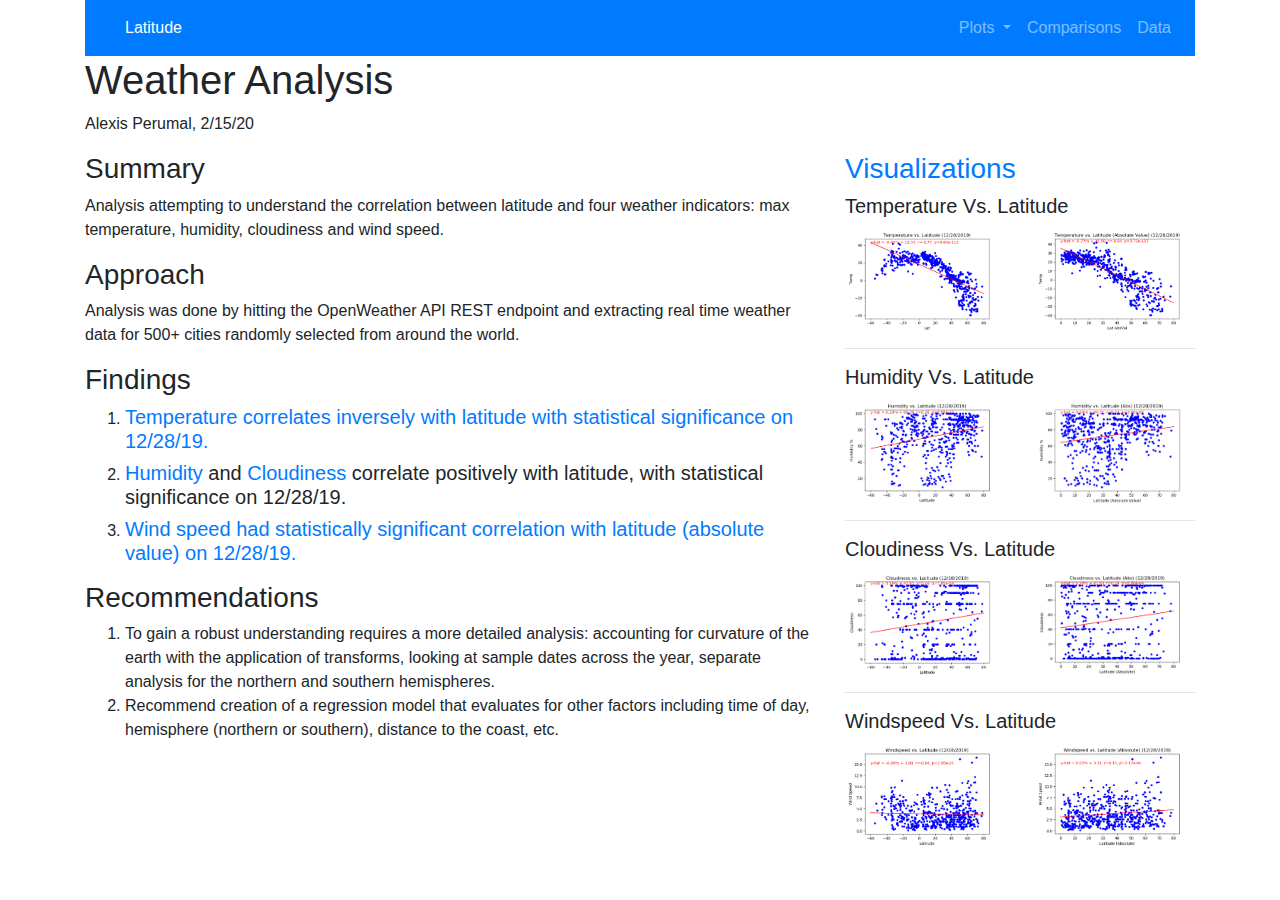
<file: index.html>
<!doctype html>
<html lang="en">
  <head>
    <!-- Required meta tags -->
    <meta charset="utf-8">
    <meta name="viewport" content="width=device-width, initial-scale=1, shrink-to-fit=no">

    <!-- Bootstrap CSS -->
    <link rel="stylesheet" href="https://stackpath.bootstrapcdn.com/bootstrap/4.4.1/css/bootstrap.min.css" integrity="sha384-Vkoo8x4CGsO3+Hhxv8T/Q5PaXtkKtu6ug5TOeNV6gBiFeWPGFN9MuhOf23Q9Ifjh" crossorigin="anonymous">
    
    <link rel="stylesheet" href="style.css">
    <!--
    <link rel="stylesheet" href="reset.css">
    <link rel="stylesheet" href="styles.css">
    -->
    <title>UCSD Data Science Weather Report</title>
  </head>


<body>
<!-- See: https://stackoverflow.com/questions/19733447/bootstrap-navbar-with-left-center-or-right-aligned-items/20362024#20362024 -->
  <div class="container">
<!-- See: https://www.w3schools.com/bootstrap4/tryit.asp?filename=trybs_navbar_collapse -->
    <nav class="navbar navbar-expand-sm navbar-dark bg-primary">
      <a class="navbar-brand" href="#"></a>
      <button class="navbar-toggler" type="button" data-toggle="collapse" data-target="#collapsibleNavbar">
        <span class="navbar-toggler-icon"></span>
      </button>
      <div class="collapse navbar-collapse" id="collapsibleNavbar">
        <ul class="navbar-nav mr-auto">
            <li class="nav-item active">
                <a class="nav-link" href="index.html">Latitude</a>
            </li>
        </ul>
        <ul class="navbar-nav ml-auto">
          <li class="nav-item dropdown">
            <a class="nav-link dropdown-toggle" href="#" id="navbarDropdownMenuLink" role="button" data-toggle="dropdown" aria-haspopup="true" aria-expanded="false">
              Plots
            </a>
            <div class="dropdown-menu" aria-labelledby="navbarDropdownMenuLink">
              <a class="dropdown-item" href="viz1.html">Temperature</a>
              <a class="dropdown-item" href="viz2.html">Humidity</a>
              <a class="dropdown-item" href="viz3.html">Cloudiness</a>
              <a class="dropdown-item" href="viz4.html">Windspeed</a>
            </div>
          </li>
          <li class="nav-item">
            <a class="nav-link" href="comparisons.html">Comparisons</a>
          </li>
          <li class="nav-item">
            <a class="nav-link" href="data.html">Data</a>
          </li>
        </ul>
      </div>
    </nav>

    <header class="header">
      <h1>Weather Analysis</h1>
      <P>Alexis Perumal, 2/15/20</P>
    </header>

    <!--Normally these medium columns go full wide on small screen sizes-->
    <div class="row">
      <div class="col-md-8">
        <H3>Summary</H3>
        <P>
          Analysis attempting to understand the correlation between latitude and four weather indicators: max temperature, humidity, cloudiness and wind speed.  
        </P>


        <H3>Approach</H3>
        <P>
          Analysis was done by hitting the OpenWeather API REST endpoint and extracting real time weather data for 500+ cities randomly selected from around the world.  
        </P>

        <h3>Findings</h3>
        <ol>
          <li>
            <a href="viz1.html">
            <h5>Temperature correlates inversely with latitude with statistical significance on 12/28/19.</h5>
            </a>
          </li>

          <li>
            <h5><a href="viz2.html">Humidity</a> and <a href="viz3.html">Cloudiness</a> correlate positively with latitude, with statistical significance
              on 12/28/19.</h5>
          </li>

          <li>
            <a href="viz1.html">
            <h5>Wind speed had statistically significant correlation with latitude (absolute value)
              on 12/28/19.</h5>
            </a>
          </li>
        </ol>

        <h3>Recommendations</h3>
        <oL>
          <li>
            To gain a robust understanding requires a more detailed analysis: accounting for curvature of the earth with the application of transforms, looking at sample dates across the year, separate analysis for the northern and southern hemispheres.
          </li>
          <li>
            Recommend creation of a regression model that evaluates for other factors including time of day, hemisphere (northern or southern), distance to the coast, etc.
          </li>
        </oL>
      </div>

      <div class="col-md-4">
        <H3><a href="comparisons.html">Visualizations</a></H3>

        <h5>Temperature Vs. Latitude</h5>
        <div class="row">
          <div class="col-md-6">
            <a href="viz1.html">
              <img src="Figures/Fig1-1_Temp_v_Lat.png" alt="Figure 1-1: Temp v. Latitude" width="300" class="img-fluid">
            </a>
          </div>
          <div class="col-md-6">
            <a href="viz1.html">
              <img src="Figures/Fig1-2_Temp_v_Lat-abs.png" alt="Figure 1-2: Temp v. Latitude abs" width="300" class="img-fluid">
            </a>
          </div>
        </div>

        <hr>
        <h5>Humidity Vs. Latitude</h5>
        <div class="row">
          <div class="col-md-6">
            <a href="viz2.html">
            <img src="Figures/Fig2-1_Humidity_v_Lat.png" alt="Figure 2-1: Humidity v. Latitude" width="300" class="img-fluid">
            </a>
          </div>
          <div class="col-md-6">
            <a href="viz2.html">
            <img src="Figures/Fig2-2_Humidity_v_Lat-abs.png" alt="Figure 2-2: Humidity v. Latitude abs" width="300" class="img-fluid">
            </a>
          </div>
        </div>

        <hr>
        <h5>Cloudiness Vs. Latitude</h5>
        <div class="row">
          <div class="col-md-6">
            <a href="viz3.html">
            <img src="Figures/Fig2-3_Cloudiness_v_Lat.png" alt="Figure 2-3: Humidity v. Latitude" width="300" class="img-fluid">
            </a>
          </div>
          <div class="col-md-6">
            <a href="viz3.html">
            <img src="Figures/Fig2-4_Cloudiness_v_Lat-abs.png" alt="Figure 2-4: Humidity v. Latitude abs" width="300" class="img-fluid">
            </a>
          </div>
        </div>

        <hr>
        <h5>Windspeed Vs. Latitude</h5>
        <div class="row">
          <div class="col-md-6">
            <a href="viz4.html">
            <img src="Figures/Fig3-1_Windspeed_v_Lat.png" alt="Figure 3-1: Windspeed v. Latitude" width="300" class="img-fluid">
            </a>
          </div>
          <div class="col-md-6">
            <a href="viz4.html">
            <img src="Figures/Fig3-2_Windspeed_v_Lat-abs.png" alt="Figure 3-2: Windspeed v. Latitude abs" width="300" class="img-fluid">
            </a>
          </div>
        </div>
      </div>
    </div>
  </div>

    <!-- Optional JavaScript -->
    <!-- jQuery first, then Popper.js, then Bootstrap JS -->
    <script src="https://code.jquery.com/jquery-3.4.1.slim.min.js" integrity="sha384-J6qa4849blE2+poT4WnyKhv5vZF5SrPo0iEjwBvKU7imGFAV0wwj1yYfoRSJoZ+n" crossorigin="anonymous"></script>
    <script src="https://cdn.jsdelivr.net/npm/popper.js@1.16.0/dist/umd/popper.min.js" integrity="sha384-Q6E9RHvbIyZFJoft+2mJbHaEWldlvI9IOYy5n3zV9zzTtmI3UksdQRVvoxMfooAo" crossorigin="anonymous"></script>
    <script src="https://stackpath.bootstrapcdn.com/bootstrap/4.4.1/js/bootstrap.min.js" integrity="sha384-wfSDF2E50Y2D1uUdj0O3uMBJnjuUD4Ih7YwaYd1iqfktj0Uod8GCExl3Og8ifwB6" crossorigin="anonymous"></script>
  </body>
</html>
</file>
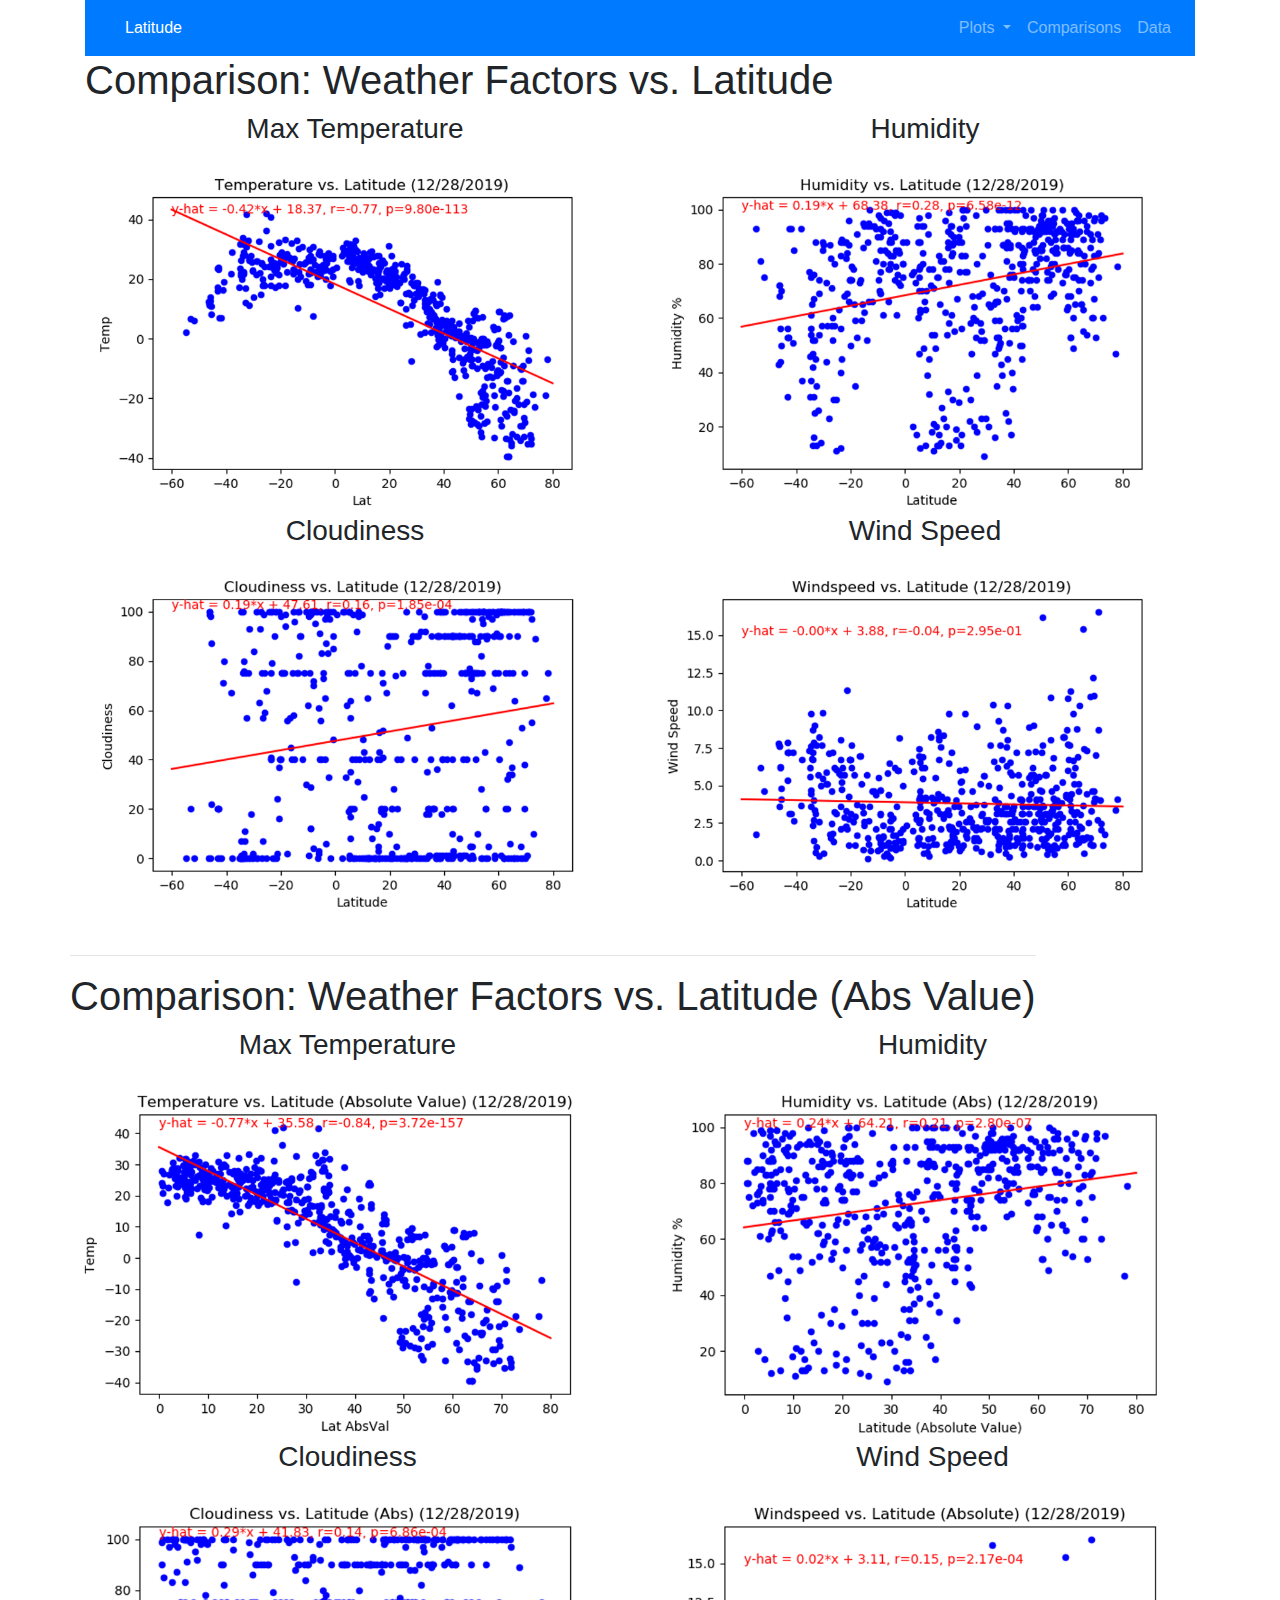
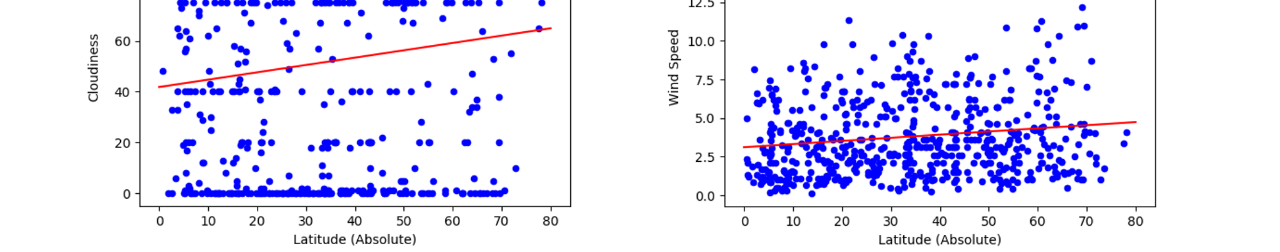
<file: comparisons.html>
<!doctype html>
<html lang="en">
  <head>
    <!-- Required meta tags -->
    <meta charset="utf-8">
    <meta name="viewport" content="width=device-width, initial-scale=1, shrink-to-fit=no">

    <!-- Bootstrap CSS -->
    <link rel="stylesheet" href="https://stackpath.bootstrapcdn.com/bootstrap/4.4.1/css/bootstrap.min.css" integrity="sha384-Vkoo8x4CGsO3+Hhxv8T/Q5PaXtkKtu6ug5TOeNV6gBiFeWPGFN9MuhOf23Q9Ifjh" crossorigin="anonymous">
    
    <link rel="stylesheet" href="style.css">
    <!--
    <link rel="stylesheet" href="reset.css">
    <link rel="stylesheet" href="styles.css">
    -->
    <title>UCSD Data Science Weather Report</title>
  </head>


<body>
<!-- See: https://stackoverflow.com/questions/19733447/bootstrap-navbar-with-left-center-or-right-aligned-items/20362024#20362024 -->
  <div class="container">
    <nav class="navbar navbar-expand-sm navbar-dark bg-primary">
      <a class="navbar-brand" href="#"></a>
      <button class="navbar-toggler" type="button" data-toggle="collapse" data-target="#collapsibleNavbar">
        <span class="navbar-toggler-icon"></span>
      </button>
      <div class="collapse navbar-collapse" id="collapsibleNavbar">
        <ul class="navbar-nav mr-auto">
            <li class="nav-item active">
                <a class="nav-link" href="index.html">Latitude</a>
            </li>
        </ul>
        <ul class="navbar-nav ml-auto">
          <li class="nav-item dropdown">
            <a class="nav-link dropdown-toggle" href="#" id="navbarDropdownMenuLink" role="button" data-toggle="dropdown" aria-haspopup="true" aria-expanded="false">
              Plots
            </a>
            <div class="dropdown-menu" aria-labelledby="navbarDropdownMenuLink">
              <a class="dropdown-item" href="viz1.html">Temperature</a>
              <a class="dropdown-item" href="viz2.html">Humidity</a>
              <a class="dropdown-item" href="viz3.html">Cloudiness</a>
              <a class="dropdown-item" href="viz4.html">Windspeed</a>
            </div>
          </li>
          <li class="nav-item">
            <a class="nav-link" href="comparisons.html">Comparisons</a>
          </li>
          <li class="nav-item">
            <a class="nav-link" href="data.html">Data</a>
          </li>
        </ul>
      </div>
    </nav>

    <header class="header">
      <h1>Comparison: Weather Factors vs. Latitude</h1>
    </header>
    <div class="row">
      <div class="col-md-6">
        <H3 align="center">Max Temperature</H3>
        <a href="viz1.html">
          <img src="Figures/Fig1-1_Temp_v_Lat.png" alt="Figure 1-1: Temp v. Latitude" class="img-fluid">
        </a>
      </div>
      <div class="col-md-6">
        <H3 align="center">Humidity</H3>
        <a href="viz2.html">
          <img src="Figures/Fig2-1_Humidity_v_Lat.png" alt="Figure 2-1: Humidity v. Latitude" class="img-fluid">
        </a>
      </div>
    </div>
    <div class="row">
      <div class="col-md-6">
        <H3 align="center">Cloudiness</H3>
        <a href="viz3.html">
          <img src="Figures/Fig2-3_Cloudiness_v_Lat.png" alt="Figure 2-3: Humidity v. Latitude" class="img-fluid">
        </a>
      </div>
      <div class="col-md-6">
        <H3 align="center">Wind Speed</H3>
        <a href="viz4.html">
          <img src="Figures/Fig3-1_Windspeed_v_Lat.png" alt="Figure 3-1: Windspeed v. Latitude" class="img-fluid">
          </a>
      </div>


      <header class="header" white-space="pre-line">
        <br>
        <hr>
        <h1>Comparison: Weather Factors vs. Latitude (Abs Value)</h1>
      </header>
      <div class="row">
        <div class="col-md-6">
          <H3 align="center">Max Temperature</H3>
          <a href="viz1.html">
            <img src="Figures/Fig1-2_Temp_v_Lat-abs.png" alt="Figure 1-2: Temp v. Latitude abs" class="img-fluid">
          </a>
        </div>
        <div class="col-md-6">
          <H3 align="center">Humidity</H3>
          <a href="viz2.html">
            <img src="Figures/Fig2-2_Humidity_v_Lat-abs.png" alt="Figure 2-2: Humidity v. Latitude abs" class="img-fluid">
          </a>
        </div>
      </div>
      <div class="row">
        <div class="col-md-6">
          <H3 align="center">Cloudiness</H3>
          <a href="viz3.html">
            <img src="Figures/Fig2-4_Cloudiness_v_Lat-abs.png" alt="Figure 2-4: Humidity v. Latitude abs" class="img-fluid">
          </a>
        </div>
        <div class="col-md-6">
          <H3 align="center">Wind Speed</H3>
          <a href="viz4.html">
            <img src="Figures/Fig3-2_Windspeed_v_Lat-abs.png" alt="Figure 3-2: Windspeed v. Latitude abs" class="img-fluid">
            </a>
        </div>
      </div>
    </div>

    <!-- Optional JavaScript -->
    <!-- jQuery first, then Popper.js, then Bootstrap JS -->
    <script src="https://code.jquery.com/jquery-3.4.1.slim.min.js" integrity="sha384-J6qa4849blE2+poT4WnyKhv5vZF5SrPo0iEjwBvKU7imGFAV0wwj1yYfoRSJoZ+n" crossorigin="anonymous"></script>
    <script src="https://cdn.jsdelivr.net/npm/popper.js@1.16.0/dist/umd/popper.min.js" integrity="sha384-Q6E9RHvbIyZFJoft+2mJbHaEWldlvI9IOYy5n3zV9zzTtmI3UksdQRVvoxMfooAo" crossorigin="anonymous"></script>
    <script src="https://stackpath.bootstrapcdn.com/bootstrap/4.4.1/js/bootstrap.min.js" integrity="sha384-wfSDF2E50Y2D1uUdj0O3uMBJnjuUD4Ih7YwaYd1iqfktj0Uod8GCExl3Og8ifwB6" crossorigin="anonymous"></script>
  </body>
</html>
</file>
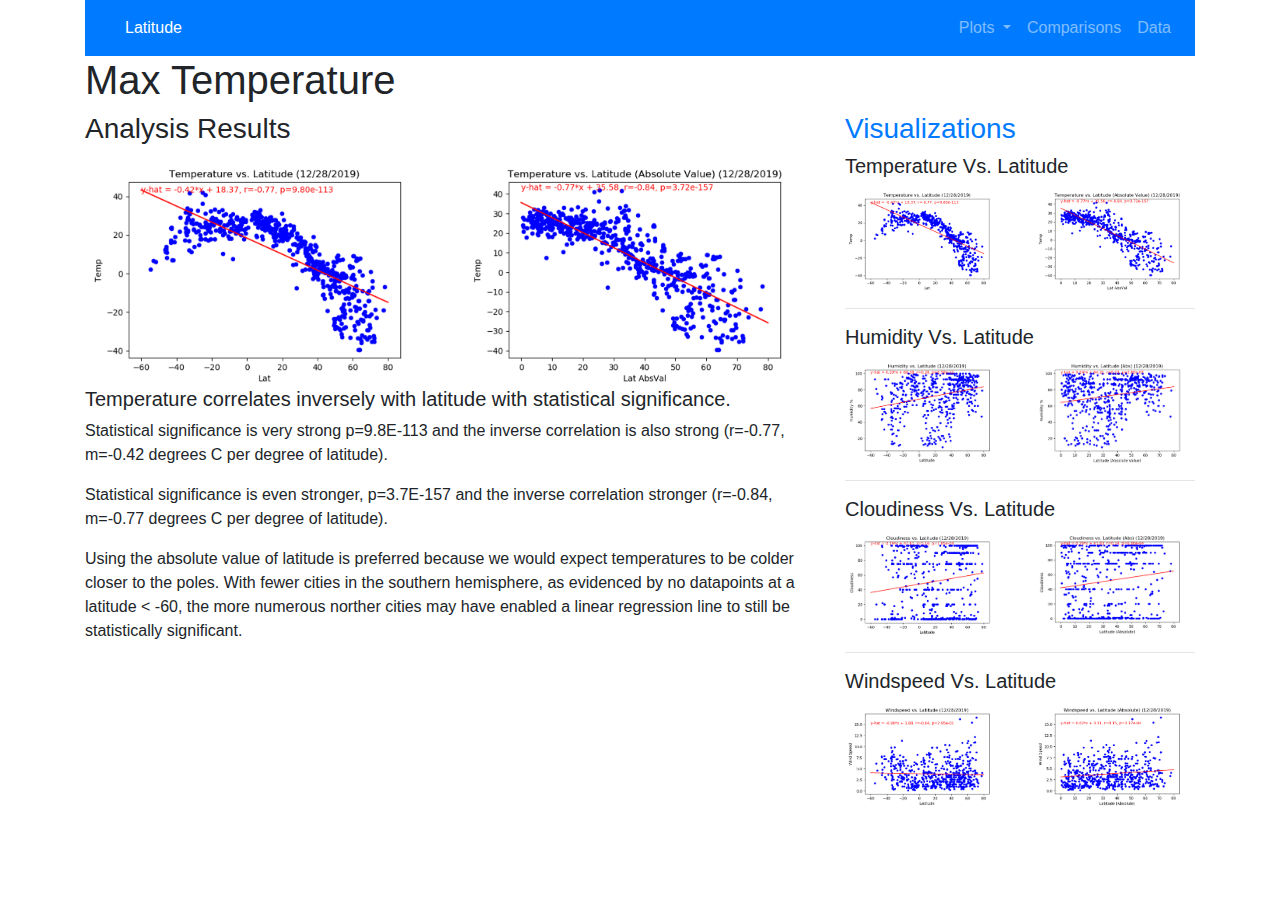
<file: viz1.html>
<!doctype html>
<html lang="en">
  <head>
    <!-- Required meta tags -->
    <meta charset="utf-8">
    <meta name="viewport" content="width=device-width, initial-scale=1, shrink-to-fit=no">

    <!-- Bootstrap CSS -->
    <link rel="stylesheet" href="https://stackpath.bootstrapcdn.com/bootstrap/4.4.1/css/bootstrap.min.css" integrity="sha384-Vkoo8x4CGsO3+Hhxv8T/Q5PaXtkKtu6ug5TOeNV6gBiFeWPGFN9MuhOf23Q9Ifjh" crossorigin="anonymous">
    
    <link rel="stylesheet" href="style.css">
    <!--
    <link rel="stylesheet" href="reset.css">
    <link rel="stylesheet" href="styles.css">
    -->
    <title>UCSD Data Science Weather Report</title>
  </head>


<body>
<!-- See: https://stackoverflow.com/questions/19733447/bootstrap-navbar-with-left-center-or-right-aligned-items/20362024#20362024 -->
  <div class="container">
    <nav class="navbar navbar-expand-sm navbar-dark bg-primary">
      <a class="navbar-brand" href="#"></a>
      <button class="navbar-toggler" type="button" data-toggle="collapse" data-target="#collapsibleNavbar">
        <span class="navbar-toggler-icon"></span>
      </button>
      <div class="collapse navbar-collapse" id="collapsibleNavbar">
        <ul class="navbar-nav mr-auto">
            <li class="nav-item active">
                <a class="nav-link" href="index.html">Latitude</a>
            </li>
        </ul>
        <ul class="navbar-nav ml-auto">
          <li class="nav-item dropdown">
            <a class="nav-link dropdown-toggle" href="#" id="navbarDropdownMenuLink" role="button" data-toggle="dropdown" aria-haspopup="true" aria-expanded="false">
              Plots
            </a>
            <div class="dropdown-menu" aria-labelledby="navbarDropdownMenuLink">
              <a class="dropdown-item" href="viz1.html">Temperature</a>
              <a class="dropdown-item" href="viz2.html">Humidity</a>
              <a class="dropdown-item" href="viz3.html">Cloudiness</a>
              <a class="dropdown-item" href="viz4.html">Windspeed</a>
            </div>
          </li>
          <li class="nav-item">
            <a class="nav-link" href="comparisons.html">Comparisons</a>
          </li>
          <li class="nav-item">
            <a class="nav-link" href="data.html">Data</a>
          </li>
        </ul>
      </div>
    </nav>

    <header class="header">
      <h1>Max Temperature</h1>
    </header>

    <!--Normally these medium columns go full wide on small screen sizes-->
    <div class="row">
      <div class="col-md-8">
        <h3>Analysis Results</h3>
        <div class="row">
          <div class="col-md-6">
            <img src="Figures/Fig1-1_Temp_v_Lat.png" alt="Figure 1-1: Temp v. Latitude" class="img-fluid">
          </div>
          <div class="col-md-6">
            <img src="Figures/Fig1-2_Temp_v_Lat-abs.png" alt="Figure 1-2: Temp v. Latitude abs" class="img-fluid">  
          </div>

        </div>
        
        <h5>Temperature correlates inversely with latitude with statistical significance.</h5>
        <P>
          Statistical significance is very strong p=9.8E-113 and the inverse correlation is also strong
          (r=-0.77, m=-0.42 degrees C per degree of latitude).
        </P>
        <P>
          Statistical significance is even stronger, p=3.7E-157 and the inverse correlation stronger
          (r=-0.84, m=-0.77 degrees C per degree of latitude).
        </P>
        <P>
          Using the absolute value of latitude is preferred because we would expect temperatures to be
          colder closer to the poles. With fewer cities in the southern hemisphere, as evidenced by no
          datapoints at a latitude &lt -60, the more numerous norther cities may have enabled a linear
          regression line to still be statistically significant.
        </P>
      </div>

      <div class="col-md-4">
        <H3><a href="comparisons.html">Visualizations</a></H3>

        <h5>Temperature Vs. Latitude</h5>
        <div class="row">
          <div class="col-md-6">
            <a href="viz1.html">
              <img src="Figures/Fig1-1_Temp_v_Lat.png" alt="Figure 1-1: Temp v. Latitude" width="300" class="img-fluid">
            </a>
          </div>
          <div class="col-md-6">
            <a href="viz1.html">
              <img src="Figures/Fig1-2_Temp_v_Lat-abs.png" alt="Figure 1-2: Temp v. Latitude abs" width="300" class="img-fluid">
            </a>
          </div>
        </div>

        <hr>
        <h5>Humidity Vs. Latitude</h5>
        <div class="row">
          <div class="col-md-6">
            <a href="viz2.html">
            <img src="Figures/Fig2-1_Humidity_v_Lat.png" alt="Figure 2-1: Humidity v. Latitude" width="300" class="img-fluid">
            </a>
          </div>
          <div class="col-md-6">
            <a href="viz2.html">
            <img src="Figures/Fig2-2_Humidity_v_Lat-abs.png" alt="Figure 2-2: Humidity v. Latitude abs" width="300" class="img-fluid">
            </a>
          </div>
        </div>

        <hr>
        <h5>Cloudiness Vs. Latitude</h5>
        <div class="row">
          <div class="col-md-6">
            <a href="viz3.html">
            <img src="Figures/Fig2-3_Cloudiness_v_Lat.png" alt="Figure 2-3: Humidity v. Latitude" width="300" class="img-fluid">
            </a>
          </div>
          <div class="col-md-6">
            <a href="viz3.html">
            <img src="Figures/Fig2-4_Cloudiness_v_Lat-abs.png" alt="Figure 2-4: Humidity v. Latitude abs" width="300" class="img-fluid">
            </a>
          </div>
        </div>

        <hr>
        <h5>Windspeed Vs. Latitude</h5>
        <div class="row">
          <div class="col-md-6">
            <a href="viz4.html">
            <img src="Figures/Fig3-1_Windspeed_v_Lat.png" alt="Figure 3-1: Windspeed v. Latitude" width="300" class="img-fluid">
            </a>
          </div>
          <div class="col-md-6">
            <a href="viz4.html">
            <img src="Figures/Fig3-2_Windspeed_v_Lat-abs.png" alt="Figure 3-2: Windspeed v. Latitude abs" width="300" class="img-fluid">
            </a>
          </div>
        </div>
      </div>
    </div>
  </div>

    <!-- Optional JavaScript -->
    <!-- jQuery first, then Popper.js, then Bootstrap JS -->
    <script src="https://code.jquery.com/jquery-3.4.1.slim.min.js" integrity="sha384-J6qa4849blE2+poT4WnyKhv5vZF5SrPo0iEjwBvKU7imGFAV0wwj1yYfoRSJoZ+n" crossorigin="anonymous"></script>
    <script src="https://cdn.jsdelivr.net/npm/popper.js@1.16.0/dist/umd/popper.min.js" integrity="sha384-Q6E9RHvbIyZFJoft+2mJbHaEWldlvI9IOYy5n3zV9zzTtmI3UksdQRVvoxMfooAo" crossorigin="anonymous"></script>
    <script src="https://stackpath.bootstrapcdn.com/bootstrap/4.4.1/js/bootstrap.min.js" integrity="sha384-wfSDF2E50Y2D1uUdj0O3uMBJnjuUD4Ih7YwaYd1iqfktj0Uod8GCExl3Og8ifwB6" crossorigin="anonymous"></script>
  </body>
</html>
</file>
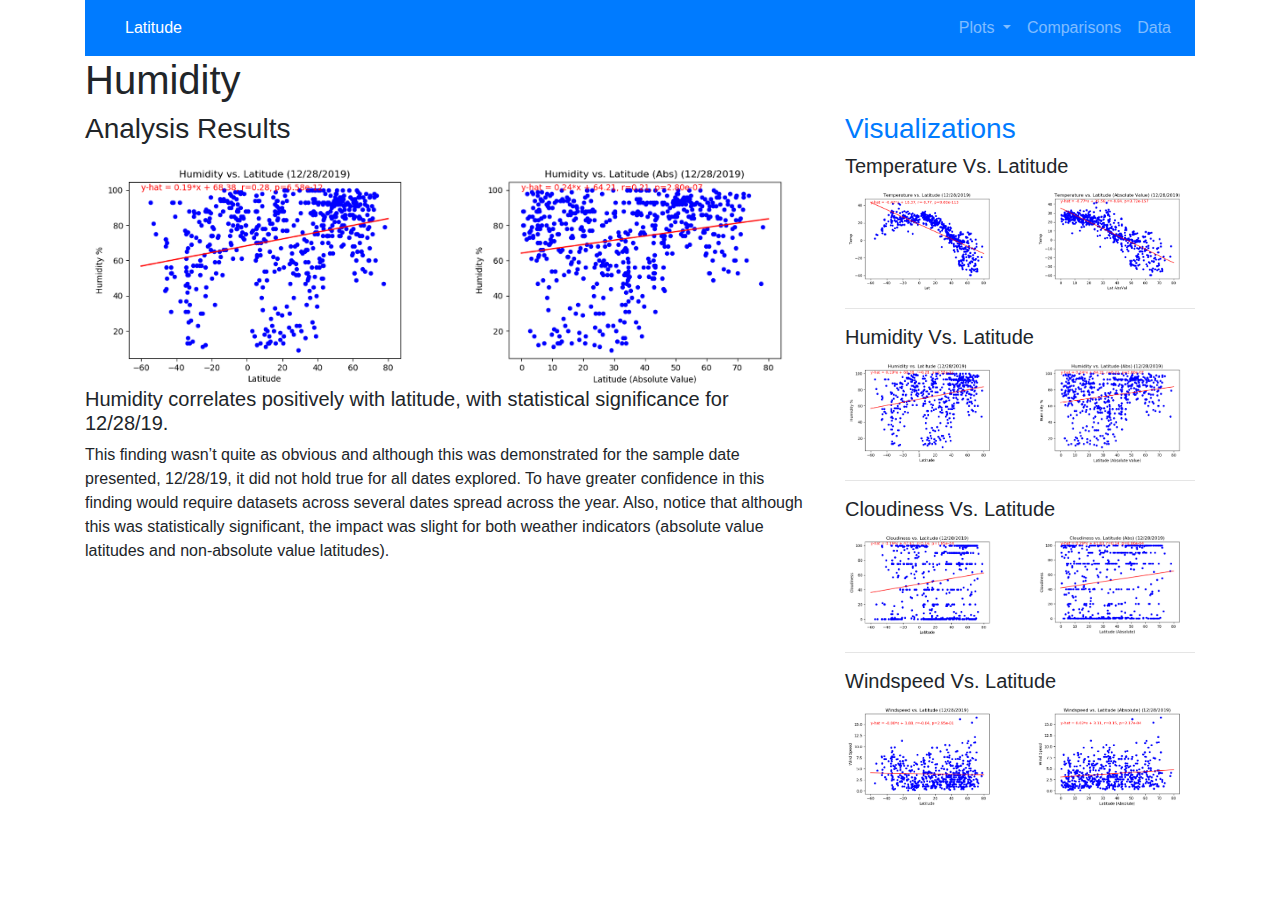
<file: viz2.html>
<!doctype html>
<html lang="en">
  <head>
    <!-- Required meta tags -->
    <meta charset="utf-8">
    <meta name="viewport" content="width=device-width, initial-scale=1, shrink-to-fit=no">

    <!-- Bootstrap CSS -->
    <link rel="stylesheet" href="https://stackpath.bootstrapcdn.com/bootstrap/4.4.1/css/bootstrap.min.css" integrity="sha384-Vkoo8x4CGsO3+Hhxv8T/Q5PaXtkKtu6ug5TOeNV6gBiFeWPGFN9MuhOf23Q9Ifjh" crossorigin="anonymous">
    
    <link rel="stylesheet" href="style.css">
    <!--
    <link rel="stylesheet" href="reset.css">
    <link rel="stylesheet" href="styles.css">
    -->
    <title>UCSD Data Science Weather Report</title>
  </head>


<body>
<!-- See: https://stackoverflow.com/questions/19733447/bootstrap-navbar-with-left-center-or-right-aligned-items/20362024#20362024 -->
  <div class="container">
    <nav class="navbar navbar-expand-sm navbar-dark bg-primary">
      <a class="navbar-brand" href="#"></a>
      <button class="navbar-toggler" type="button" data-toggle="collapse" data-target="#collapsibleNavbar">
        <span class="navbar-toggler-icon"></span>
      </button>
      <div class="collapse navbar-collapse" id="collapsibleNavbar">
        <ul class="navbar-nav mr-auto">
            <li class="nav-item active">
                <a class="nav-link" href="index.html">Latitude</a>
            </li>
        </ul>
        <ul class="navbar-nav ml-auto">
          <li class="nav-item dropdown">
            <a class="nav-link dropdown-toggle" href="#" id="navbarDropdownMenuLink" role="button" data-toggle="dropdown" aria-haspopup="true" aria-expanded="false">
              Plots
            </a>
            <div class="dropdown-menu" aria-labelledby="navbarDropdownMenuLink">
              <a class="dropdown-item" href="viz1.html">Temperature</a>
              <a class="dropdown-item" href="viz2.html">Humidity</a>
              <a class="dropdown-item" href="viz3.html">Cloudiness</a>
              <a class="dropdown-item" href="viz4.html">Windspeed</a>
            </div>
          </li>
          <li class="nav-item">
            <a class="nav-link" href="comparisons.html">Comparisons</a>
          </li>
          <li class="nav-item">
            <a class="nav-link" href="data.html">Data</a>
          </li>
        </ul>
      </div>
    </nav>

    <header class="header">
      <h1>Humidity</h1>
    </header>

    <!--Normally these medium columns go full wide on small screen sizes-->
    <div class="row">
      <div class="col-md-8">

        <h3>Analysis Results</h3>
        <div class="row">
          <div class="col-md-6">
            <img src="Figures/Fig2-1_Humidity_v_Lat.png" alt="Figure 2-1: Humidity v. Latitude" class="img-fluid">
          </div>
          <div class="col-md-6">
            <img src="Figures/Fig2-2_Humidity_v_Lat-abs.png" alt="Figure 2-2: Humidity v. Latitude abs" class="img-fluid">
          </div>
        </div>

        <h5>Humidity correlates positively with latitude, with statistical significance
          for 12/28/19.</h5>
        <P>
          This finding wasn’t quite as obvious and although this was demonstrated for the sample date
          presented, 12/28/19, it did not hold true for all dates explored. To have greater confidence
          in this finding would require datasets across several dates spread across the year. Also, notice
          that although this was statistically significant, the impact was slight for both weather
          indicators (absolute value latitudes and non-absolute value latitudes).
        </P>
      </div>

      <div class="col-md-4">
        <H3><a href="comparisons.html">Visualizations</a></H3>

        <h5>Temperature Vs. Latitude</h5>
        <div class="row">
          <div class="col-md-6">
            <a href="viz1.html">
              <img src="Figures/Fig1-1_Temp_v_Lat.png" alt="Figure 1-1: Temp v. Latitude" width="300" class="img-fluid">
            </a>
          </div>
          <div class="col-md-6">
            <a href="viz1.html">
              <img src="Figures/Fig1-2_Temp_v_Lat-abs.png" alt="Figure 1-2: Temp v. Latitude abs" width="300" class="img-fluid">
            </a>
          </div>
        </div>

        <hr>
        <h5>Humidity Vs. Latitude</h5>
        <div class="row">
          <div class="col-md-6">
            <a href="viz2.html">
            <img src="Figures/Fig2-1_Humidity_v_Lat.png" alt="Figure 2-1: Humidity v. Latitude" width="300" class="img-fluid">
            </a>
          </div>
          <div class="col-md-6">
            <a href="viz2.html">
            <img src="Figures/Fig2-2_Humidity_v_Lat-abs.png" alt="Figure 2-2: Humidity v. Latitude abs" width="300" class="img-fluid">
            </a>
          </div>
        </div>

        <hr>
        <h5>Cloudiness Vs. Latitude</h5>
        <div class="row">
          <div class="col-md-6">
            <a href="viz3.html">
            <img src="Figures/Fig2-3_Cloudiness_v_Lat.png" alt="Figure 2-3: Humidity v. Latitude" width="300" class="img-fluid">
            </a>
          </div>
          <div class="col-md-6">
            <a href="viz3.html">
            <img src="Figures/Fig2-4_Cloudiness_v_Lat-abs.png" alt="Figure 2-4: Humidity v. Latitude abs" width="300" class="img-fluid">
            </a>
          </div>
        </div>

        <hr>
        <h5>Windspeed Vs. Latitude</h5>
        <div class="row">
          <div class="col-md-6">
            <a href="viz4.html">
            <img src="Figures/Fig3-1_Windspeed_v_Lat.png" alt="Figure 3-1: Windspeed v. Latitude" width="300" class="img-fluid">
            </a>
          </div>
          <div class="col-md-6">
            <a href="viz4.html">
            <img src="Figures/Fig3-2_Windspeed_v_Lat-abs.png" alt="Figure 3-2: Windspeed v. Latitude abs" width="300" class="img-fluid">
            </a>
          </div>
        </div>
      </div>
    </div>
  </div>

    <!-- Optional JavaScript -->
    <!-- jQuery first, then Popper.js, then Bootstrap JS -->
    <script src="https://code.jquery.com/jquery-3.4.1.slim.min.js" integrity="sha384-J6qa4849blE2+poT4WnyKhv5vZF5SrPo0iEjwBvKU7imGFAV0wwj1yYfoRSJoZ+n" crossorigin="anonymous"></script>
    <script src="https://cdn.jsdelivr.net/npm/popper.js@1.16.0/dist/umd/popper.min.js" integrity="sha384-Q6E9RHvbIyZFJoft+2mJbHaEWldlvI9IOYy5n3zV9zzTtmI3UksdQRVvoxMfooAo" crossorigin="anonymous"></script>
    <script src="https://stackpath.bootstrapcdn.com/bootstrap/4.4.1/js/bootstrap.min.js" integrity="sha384-wfSDF2E50Y2D1uUdj0O3uMBJnjuUD4Ih7YwaYd1iqfktj0Uod8GCExl3Og8ifwB6" crossorigin="anonymous"></script>
  </body>
</html>
</file>
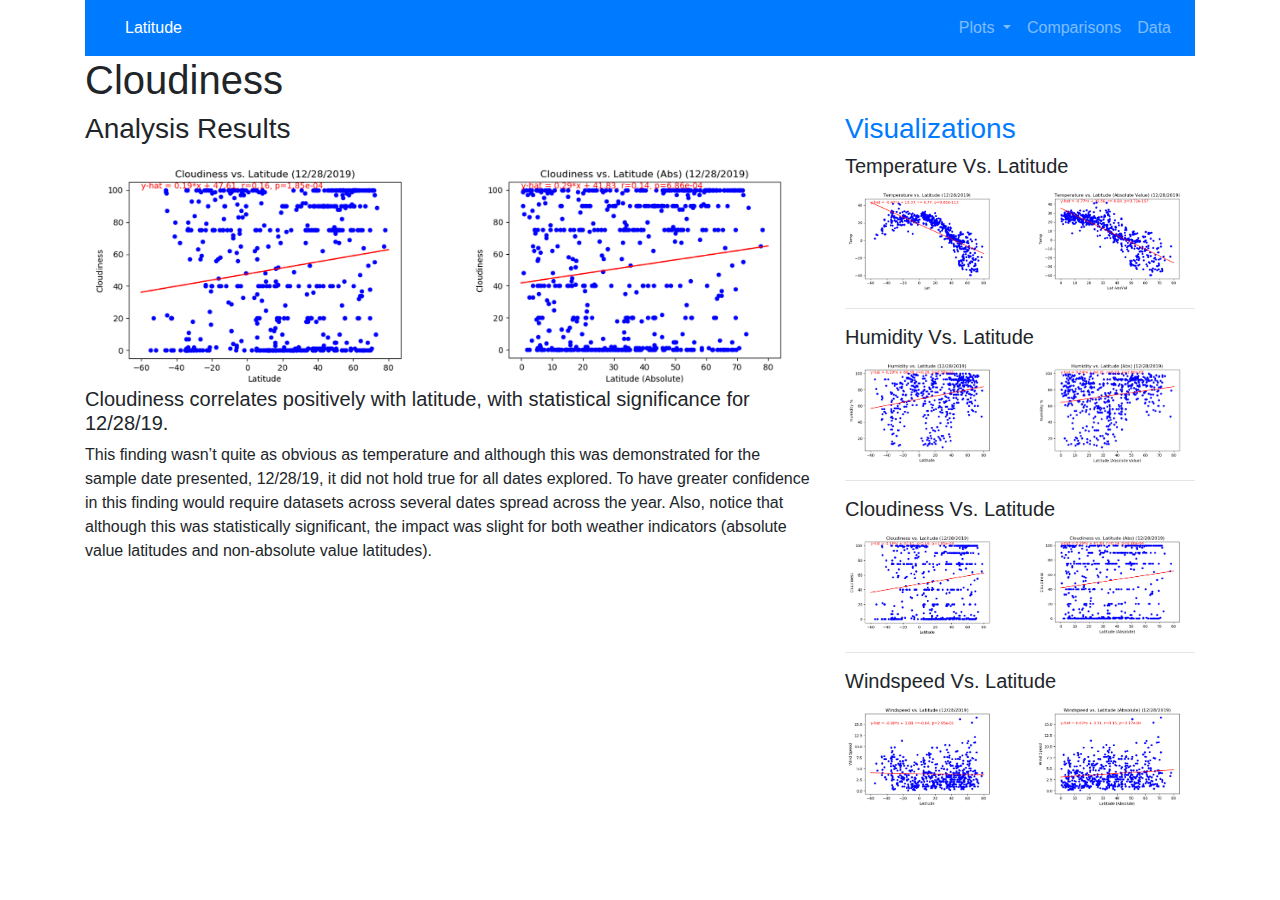
<file: viz3.html>
<!doctype html>
<html lang="en">
  <head>
    <!-- Required meta tags -->
    <meta charset="utf-8">
    <meta name="viewport" content="width=device-width, initial-scale=1, shrink-to-fit=no">

    <!-- Bootstrap CSS -->
    <link rel="stylesheet" href="https://stackpath.bootstrapcdn.com/bootstrap/4.4.1/css/bootstrap.min.css" integrity="sha384-Vkoo8x4CGsO3+Hhxv8T/Q5PaXtkKtu6ug5TOeNV6gBiFeWPGFN9MuhOf23Q9Ifjh" crossorigin="anonymous">
    
    <link rel="stylesheet" href="style.css">
    <!--
    <link rel="stylesheet" href="reset.css">
    <link rel="stylesheet" href="styles.css">
    -->
    <title>UCSD Data Science Weather Report</title>
  </head>


<body>
<!-- See: https://stackoverflow.com/questions/19733447/bootstrap-navbar-with-left-center-or-right-aligned-items/20362024#20362024 -->
  <div class="container">
    <nav class="navbar navbar-expand-sm navbar-dark bg-primary">
      <a class="navbar-brand" href="#"></a>
      <button class="navbar-toggler" type="button" data-toggle="collapse" data-target="#collapsibleNavbar">
        <span class="navbar-toggler-icon"></span>
      </button>
      <div class="collapse navbar-collapse" id="collapsibleNavbar">
        <ul class="navbar-nav mr-auto">
            <li class="nav-item active">
                <a class="nav-link" href="index.html">Latitude</a>
            </li>
        </ul>
        <ul class="navbar-nav ml-auto">
          <li class="nav-item dropdown">
            <a class="nav-link dropdown-toggle" href="#" id="navbarDropdownMenuLink" role="button" data-toggle="dropdown" aria-haspopup="true" aria-expanded="false">
              Plots
            </a>
            <div class="dropdown-menu" aria-labelledby="navbarDropdownMenuLink">
              <a class="dropdown-item" href="viz1.html">Temperature</a>
              <a class="dropdown-item" href="viz2.html">Humidity</a>
              <a class="dropdown-item" href="viz3.html">Cloudiness</a>
              <a class="dropdown-item" href="viz4.html">Windspeed</a>
            </div>
          </li>
          <li class="nav-item">
            <a class="nav-link" href="comparisons.html">Comparisons</a>
          </li>
          <li class="nav-item">
            <a class="nav-link" href="data.html">Data</a>
          </li>
        </ul>
      </div>
    </nav>

    <header class="header">
      <h1>Cloudiness</h1>
    </header>

    <!--Normally these medium columns go full wide on small screen sizes-->
    <div class="row">
      <div class="col-md-8">
        <h3>Analysis Results</h3>
        <div class="row">
          <div class="col-md-6">
            <img src="Figures/Fig2-3_Cloudiness_v_Lat.png" alt="Figure 2-3: Humidity v. Latitude" class="img-fluid">
          </div>
          <div class="col-md-6">
            <img src="Figures/Fig2-4_Cloudiness_v_Lat-abs.png" alt="Figure 2-4: Humidity v. Latitude abs" class="img-fluid">
          </div>
        </div>

        <h5>Cloudiness correlates positively with latitude, with statistical significance
          for 12/28/19.</h5>
        <P>
          This finding wasn’t quite as obvious as temperature and although this was demonstrated for the sample date
          presented, 12/28/19, it did not hold true for all dates explored. To have greater confidence
          in this finding would require datasets across several dates spread across the year. Also, notice
          that although this was statistically significant, the impact was slight for both weather
          indicators (absolute value latitudes and non-absolute value latitudes).
        </P>
      </div>

      <div class="col-md-4">
        <H3><a href="comparisons.html">Visualizations</a></H3>

        <h5>Temperature Vs. Latitude</h5>
        <div class="row">
          <div class="col-md-6">
            <a href="viz1.html">
              <img src="Figures/Fig1-1_Temp_v_Lat.png" alt="Figure 1-1: Temp v. Latitude" width="300" class="img-fluid">
            </a>
          </div>
          <div class="col-md-6">
            <a href="viz1.html">
              <img src="Figures/Fig1-2_Temp_v_Lat-abs.png" alt="Figure 1-2: Temp v. Latitude abs" width="300" class="img-fluid">
            </a>
          </div>
        </div>

        <hr>
        <h5>Humidity Vs. Latitude</h5>
        <div class="row">
          <div class="col-md-6">
            <a href="viz2.html">
            <img src="Figures/Fig2-1_Humidity_v_Lat.png" alt="Figure 2-1: Humidity v. Latitude" width="300" class="img-fluid">
            </a>
          </div>
          <div class="col-md-6">
            <a href="viz2.html">
            <img src="Figures/Fig2-2_Humidity_v_Lat-abs.png" alt="Figure 2-2: Humidity v. Latitude abs" width="300" class="img-fluid">
            </a>
          </div>
        </div>

        <hr>
        <h5>Cloudiness Vs. Latitude</h5>
        <div class="row">
          <div class="col-md-6">
            <a href="viz3.html">
            <img src="Figures/Fig2-3_Cloudiness_v_Lat.png" alt="Figure 2-3: Humidity v. Latitude" width="300" class="img-fluid">
            </a>
          </div>
          <div class="col-md-6">
            <a href="viz3.html">
            <img src="Figures/Fig2-4_Cloudiness_v_Lat-abs.png" alt="Figure 2-4: Humidity v. Latitude abs" width="300" class="img-fluid">
            </a>
          </div>
        </div>

        <hr>
        <h5>Windspeed Vs. Latitude</h5>
        <div class="row">
          <div class="col-md-6">
            <a href="viz4.html">
            <img src="Figures/Fig3-1_Windspeed_v_Lat.png" alt="Figure 3-1: Windspeed v. Latitude" width="300" class="img-fluid">
            </a>
          </div>
          <div class="col-md-6">
            <a href="viz4.html">
            <img src="Figures/Fig3-2_Windspeed_v_Lat-abs.png" alt="Figure 3-2: Windspeed v. Latitude abs" width="300" class="img-fluid">
            </a>
          </div>
        </div>
      </div>
    </div>
  </div>

    <!-- Optional JavaScript -->
    <!-- jQuery first, then Popper.js, then Bootstrap JS -->
    <script src="https://code.jquery.com/jquery-3.4.1.slim.min.js" integrity="sha384-J6qa4849blE2+poT4WnyKhv5vZF5SrPo0iEjwBvKU7imGFAV0wwj1yYfoRSJoZ+n" crossorigin="anonymous"></script>
    <script src="https://cdn.jsdelivr.net/npm/popper.js@1.16.0/dist/umd/popper.min.js" integrity="sha384-Q6E9RHvbIyZFJoft+2mJbHaEWldlvI9IOYy5n3zV9zzTtmI3UksdQRVvoxMfooAo" crossorigin="anonymous"></script>
    <script src="https://stackpath.bootstrapcdn.com/bootstrap/4.4.1/js/bootstrap.min.js" integrity="sha384-wfSDF2E50Y2D1uUdj0O3uMBJnjuUD4Ih7YwaYd1iqfktj0Uod8GCExl3Og8ifwB6" crossorigin="anonymous"></script>
  </body>
</html>
</file>
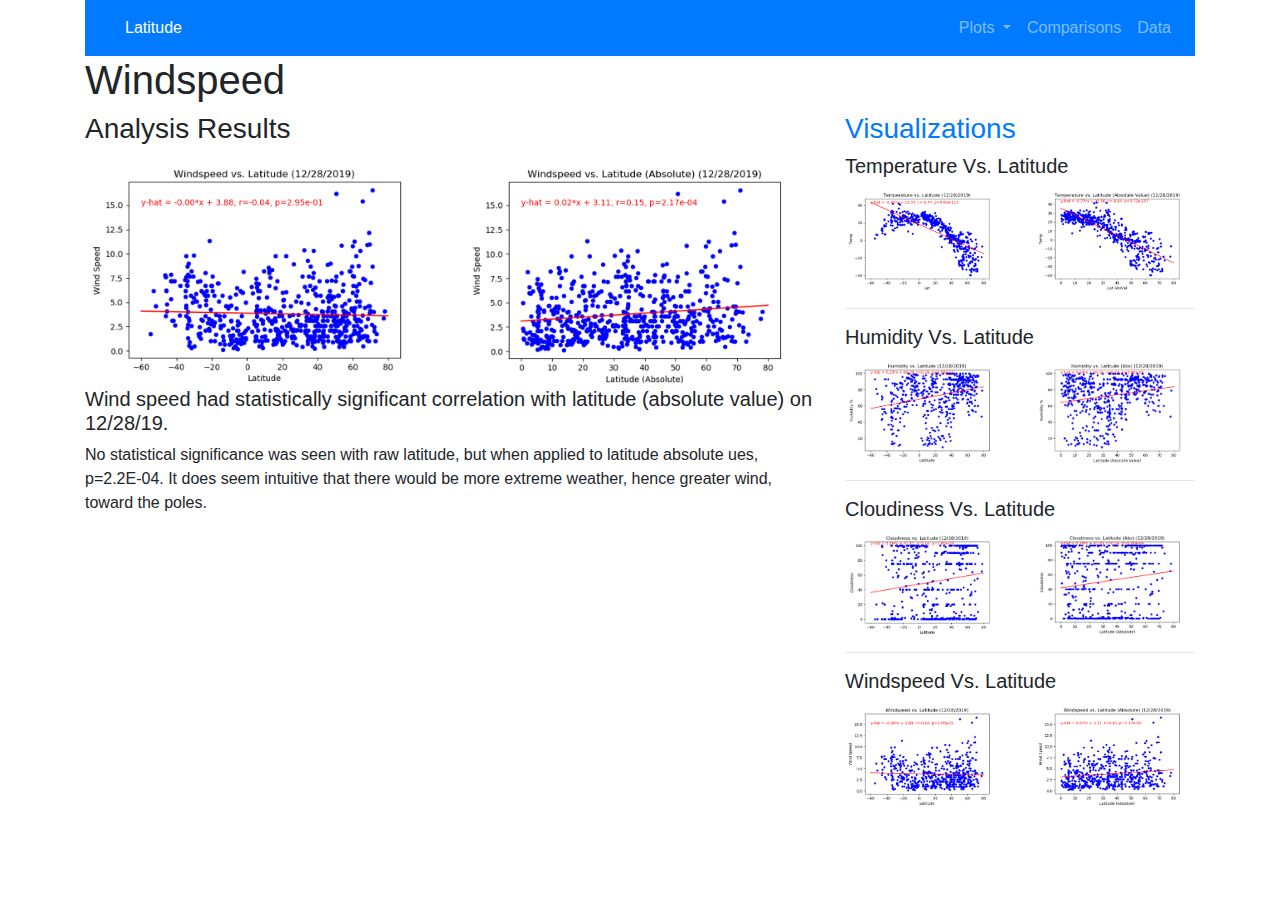
<file: viz4.html>
<!doctype html>
<html lang="en">
  <head>
    <!-- Required meta tags -->
    <meta charset="utf-8">
    <meta name="viewport" content="width=device-width, initial-scale=1, shrink-to-fit=no">

    <!-- Bootstrap CSS -->
    <link rel="stylesheet" href="https://stackpath.bootstrapcdn.com/bootstrap/4.4.1/css/bootstrap.min.css" integrity="sha384-Vkoo8x4CGsO3+Hhxv8T/Q5PaXtkKtu6ug5TOeNV6gBiFeWPGFN9MuhOf23Q9Ifjh" crossorigin="anonymous">
    
    <link rel="stylesheet" href="style.css">
    <!--
    <link rel="stylesheet" href="reset.css">
    <link rel="stylesheet" href="styles.css">
    -->
    <title>UCSD Data Science Weather Report</title>
  </head>


<body>
<!-- See: https://stackoverflow.com/questions/19733447/bootstrap-navbar-with-left-center-or-right-aligned-items/20362024#20362024 -->
  <div class="container">
    <nav class="navbar navbar-expand-sm navbar-dark bg-primary">
      <a class="navbar-brand" href="#"></a>
      <button class="navbar-toggler" type="button" data-toggle="collapse" data-target="#collapsibleNavbar">
        <span class="navbar-toggler-icon"></span>
      </button>
      <div class="collapse navbar-collapse" id="collapsibleNavbar">
        <ul class="navbar-nav mr-auto">
            <li class="nav-item active">
                <a class="nav-link" href="index.html">Latitude</a>
            </li>
        </ul>
        <ul class="navbar-nav ml-auto">
          <li class="nav-item dropdown">
            <a class="nav-link dropdown-toggle" href="#" id="navbarDropdownMenuLink" role="button" data-toggle="dropdown" aria-haspopup="true" aria-expanded="false">
              Plots
            </a>
            <div class="dropdown-menu" aria-labelledby="navbarDropdownMenuLink">
              <a class="dropdown-item" href="viz1.html">Temperature</a>
              <a class="dropdown-item" href="viz2.html">Humidity</a>
              <a class="dropdown-item" href="viz3.html">Cloudiness</a>
              <a class="dropdown-item" href="viz4.html">Windspeed</a>
            </div>
          </li>
          <li class="nav-item">
            <a class="nav-link" href="comparisons.html">Comparisons</a>
          </li>
          <li class="nav-item">
            <a class="nav-link" href="data.html">Data</a>
          </li>
        </ul>
      </div>
    </nav>

    <header class="header">
      <h1>Windspeed</h1>
    </header>

    <!--Normally these medium columns go full wide on small screen sizes-->
    <div class="row">
      <div class="col-md-8">

        <h3>Analysis Results</h3>
        <div class="row">
          <div class="col-md-6">
            <img src="Figures/Fig3-1_Windspeed_v_Lat.png" alt="Figure 3-1: Windspeed v. Latitude" class="img-fluid">
          </div>
          <div class="col-md-6">
            <img src="Figures/Fig3-2_Windspeed_v_Lat-abs.png" alt="Figure 3-2: Windspeed v. Latitude abs" class="img-fluid">
          </div>
        </div>

        <h5>Wind speed had statistically significant correlation with latitude (absolute value)
          on 12/28/19.</h5>
        <P>
          No statistical significance was seen with raw latitude, but when applied to latitude absolute 
          ues, p=2.2E-04. It does seem intuitive that there would be more extreme weather, hence greater
          wind, toward the poles.
        </P>
      </div>

      <div class="col-md-4">
        <H3><a href="comparisons.html">Visualizations</a></H3>

        <h5>Temperature Vs. Latitude</h5>
        <div class="row">
          <div class="col-md-6">
            <a href="viz1.html">
              <img src="Figures/Fig1-1_Temp_v_Lat.png" alt="Figure 1-1: Temp v. Latitude" width="300" class="img-fluid">
            </a>
          </div>
          <div class="col-md-6">
            <a href="viz1.html">
              <img src="Figures/Fig1-2_Temp_v_Lat-abs.png" alt="Figure 1-2: Temp v. Latitude abs" width="300" class="img-fluid">
            </a>
          </div>
        </div>

        <hr>
        <h5>Humidity Vs. Latitude</h5>
        <div class="row">
          <div class="col-md-6">
            <a href="viz2.html">
            <img src="Figures/Fig2-1_Humidity_v_Lat.png" alt="Figure 2-1: Humidity v. Latitude" width="300" class="img-fluid">
            </a>
          </div>
          <div class="col-md-6">
            <a href="viz2.html">
            <img src="Figures/Fig2-2_Humidity_v_Lat-abs.png" alt="Figure 2-2: Humidity v. Latitude abs" width="300" class="img-fluid">
            </a>
          </div>
        </div>

        <hr>
        <h5>Cloudiness Vs. Latitude</h5>
        <div class="row">
          <div class="col-md-6">
            <a href="viz3.html">
            <img src="Figures/Fig2-3_Cloudiness_v_Lat.png" alt="Figure 2-3: Humidity v. Latitude" width="300" class="img-fluid">
            </a>
          </div>
          <div class="col-md-6">
            <a href="viz3.html">
            <img src="Figures/Fig2-4_Cloudiness_v_Lat-abs.png" alt="Figure 2-4: Humidity v. Latitude abs" width="300" class="img-fluid">
            </a>
          </div>
        </div>

        <hr>
        <h5>Windspeed Vs. Latitude</h5>
        <div class="row">
          <div class="col-md-6">
            <a href="viz4.html">
            <img src="Figures/Fig3-1_Windspeed_v_Lat.png" alt="Figure 3-1: Windspeed v. Latitude" width="300" class="img-fluid">
            </a>
          </div>
          <div class="col-md-6">
            <a href="viz4.html">
            <img src="Figures/Fig3-2_Windspeed_v_Lat-abs.png" alt="Figure 3-2: Windspeed v. Latitude abs" width="300" class="img-fluid">
            </a>
          </div>
        </div>
      </div>
    </div>
  </div>

    <!-- Optional JavaScript -->
    <!-- jQuery first, then Popper.js, then Bootstrap JS -->
    <script src="https://code.jquery.com/jquery-3.4.1.slim.min.js" integrity="sha384-J6qa4849blE2+poT4WnyKhv5vZF5SrPo0iEjwBvKU7imGFAV0wwj1yYfoRSJoZ+n" crossorigin="anonymous"></script>
    <script src="https://cdn.jsdelivr.net/npm/popper.js@1.16.0/dist/umd/popper.min.js" integrity="sha384-Q6E9RHvbIyZFJoft+2mJbHaEWldlvI9IOYy5n3zV9zzTtmI3UksdQRVvoxMfooAo" crossorigin="anonymous"></script>
    <script src="https://stackpath.bootstrapcdn.com/bootstrap/4.4.1/js/bootstrap.min.js" integrity="sha384-wfSDF2E50Y2D1uUdj0O3uMBJnjuUD4Ih7YwaYd1iqfktj0Uod8GCExl3Og8ifwB6" crossorigin="anonymous"></script>
  </body>
</html>
</file>
<file: style.css>
.box {
  min-height: 50px;
  padding: 5px;
  margin: 5px;
  font-weight: 800;
  color: #fff;
}

.skyblue {
  background: deepskyblue;
}

.purple {
  background: rebeccapurple;
}

.red {
  background: indianred;
}
</file>
<file: styles.css>
/* Giving the body the specified background color, adding font sizes for the h1 and h3 elements we'll be using */
body {
  background: #f1f1f1;
}

h1 {
  font-size: 80px;
}

h3 {
  font-size: 30px;
}

/* Giving our navbar some padding and a background color */
.navbar {
  padding: 10px;
  background: #5191fd;
}

/* Making our navbar li's inline-block elements this makes it so we can have multiple on the same line. Floats could have been used too */
.navbar li {
  display: inline-block;
  padding: 20px;
  margin-right: 10px;
  margin-left: 10px;
  cursor: pointer;
  background: #fff;
  border-radius: 3px;
}

/* Getting rid of the default link styles here */
.navbar li a {
  color: #000;
  text-decoration: none;
}

/* Styling the header, giving it a height, a background color, and some top padding */
.header {
  height: 200px;
  padding-top: 20px;
  background: #cdcdcd;
}

/* Centering our h1 tag inside our header, giving it a little padding, removing its margin */
.header h1 {
  padding: 60px;
  margin: 0;
  color: #000;
  text-align: center;
}

/* Giving the .post element margin on 3 sides */
.post {
  margin-top: 50px;
  margin-right: 100px;
  margin-left: 100px;
}


/* Alexis Perumal, 2/12/20 */
/* From: https://www.w3schools.com/css/css_dropdowns.asp */

/* Style The Dropdown Button */
.dropbtn {
  background-color: white;
  color: black;
  padding: 0px;
  font-size: 16px;
  border: none;
  cursor: pointer;
}

/* The container <div> - needed to position the dropdown content */
.dropdown {
  position: relative;
  display: inline-block;
  padding: 0px;
  border: 0px;
}

/* Dropdown Content (Hidden by Default) */
.dropdown-content {
  display: none;
  position: absolute;
  background-color: #f9f9f9;
  min-width: 160px;
  box-shadow: 0px 8px 16px 0px rgba(0,0,0,0.2);
  z-index: 1;
}

/* Links inside the dropdown */
.dropdown-content a {
  color: black;
  padding: 12px 16px;
  text-decoration: none;
  display: block;
}

/* Change color of dropdown links on hover */
.dropdown-content a:hover {background-color: #f1f1f1}

/* Show the dropdown menu on hover */
.dropdown:hover .dropdown-content {
  display: block;
}

/* Change the background color of the dropdown button when the dropdown content is shown */
.dropdown:hover .dropbtn {
  background-color: #gray;
}
</file>
